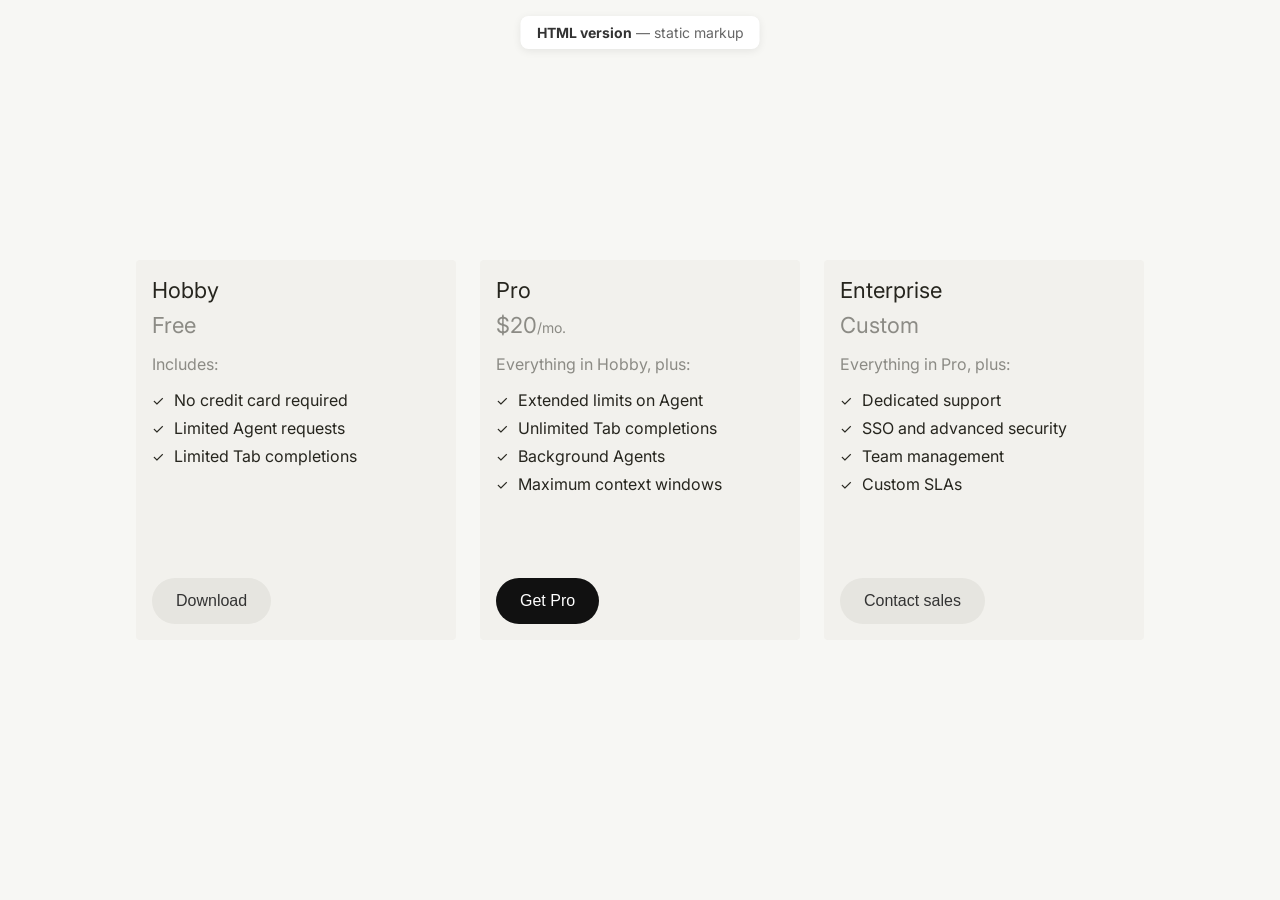
<file: index.html>
<!DOCTYPE html>
<html lang="en">
<head>
    <!-- Document basics -->
    <meta charset="UTF-8">
    <meta name="viewport" content="width=device-width, initial-scale=1.0">
    <title>Pricing Plans — HTML version</title>

    <!-- Fonts: preconnect speeds up Google Fonts loading -->
    <link rel="preconnect" href="https://fonts.googleapis.com">
    <link rel="preconnect" href="https://fonts.gstatic.com" crossorigin>
    <!-- Inter — weights 400–700 used across the page -->
    <link href="https://fonts.googleapis.com/css2?family=Inter:wght@400;500;600;700&display=swap" rel="stylesheet">

    <!-- Shared styles for both HTML and JSX versions -->
    <link rel="stylesheet" href="styles.css">
</head>
<body>
    <!-- Demo badge — identifies this as the static HTML version (not interactive) -->
    <p class="page-label"><strong>HTML version</strong> — static markup</p>

    <!-- Pricing cards row — plans sit side by side inside cards-container -->
    <div class="cards-container">

        <!-- Hobby plan card -->
        <div class="card">
            <div class="card-top">
                <h3 class="card-title">Hobby</h3>
                <p class="card-price">
                    <span class="card-price-amount">Free</span>
                </p>
                <div class="card-content">
                    <p class="includes-text">Includes:</p>
                    <ul class="features-list">
                        <li>
                            <span class="checkmark">✓</span>
                            No credit card required
                        </li>
                        <li>
                            <span class="checkmark">✓</span>
                            Limited Agent requests
                        </li>
                        <li>
                            <span class="checkmark">✓</span>
                            Limited Tab completions
                        </li>
                    </ul>
                </div>
            </div>
            <!-- Secondary (outlined-style) CTA -->
            <button class="download-button secondary">Download</button>
        </div>

        <!-- Pro plan card -->
        <div class="card">
            <div class="card-top">
                <h3 class="card-title">Pro</h3>
                <p class="card-price">
                    <span class="card-price-amount">$20</span>
                    <span class="card-price-period">/mo.</span>
                </p>
                <div class="card-content">
                    <p class="includes-text">Everything in Hobby, plus:</p>
                    <ul class="features-list">
                        <li>
                            <span class="checkmark">✓</span>
                            Extended limits on Agent
                        </li>
                        <li>
                            <span class="checkmark">✓</span>
                            Unlimited Tab completions
                        </li>
                        <li>
                            <span class="checkmark">✓</span>
                            Background Agents
                        </li>
                        <li>
                            <span class="checkmark">✓</span>
                            Maximum context windows
                        </li>
                    </ul>
                </div>
            </div>
            <!-- Primary (filled dark) CTA -->
            <button class="download-button primary">Get Pro</button>
        </div>
        
        <!-- Enterprise plan card — same structure as Hobby/Pro; copy this block to add more cards -->
        <div class="card">
            <div class="card-top">
                <h3 class="card-title">Enterprise</h3>
                <p class="card-price">
                    <span class="card-price-amount">Custom</span>
                </p>
                <div class="card-content">
                    <p class="includes-text">Everything in Pro, plus:</p>
                    <ul class="features-list">
                        <li>
                            <span class="checkmark">✓</span>
                            Dedicated support
                        </li>
                        <li>
                            <span class="checkmark">✓</span>
                            SSO and advanced security
                        </li>
                        <li>
                            <span class="checkmark">✓</span>
                            Team management
                        </li>
                        <li>
                            <span class="checkmark">✓</span>
                            Custom SLAs
                        </li>
                    </ul>
                </div>
            </div>
            <!-- Secondary CTA — matches Hobby button style -->
            <button class="download-button secondary">Contact sales</button>
        </div>

    </div>
</body>
</html>
</file>
<file: styles.css>
/* ==========================================================================
   Reset
   ========================================================================== */

* {
    margin: 0;
    padding: 0;
    box-sizing: border-box;
}


/* ==========================================================================
   Page layout
   ========================================================================== */

body {
    font-family: 'Inter', -apple-system, BlinkMacSystemFont, 'Segoe UI', Roboto, sans-serif;
    background-color: #f7f7f4;          /* Page background — warm off-white */
    display: flex;
    justify-content: center;
    align-items: center;
    min-height: 100vh;
    padding: 20px;
}


/* ==========================================================================
   Cards container
   Horizontal row of pricing cards, centered on the page
   ========================================================================== */

.cards-container {
    display: flex;
    flex-direction: row;
    gap: 24px;                          /* Space between cards */
    flex-wrap: nowrap;
    justify-content: center;
    align-items: flex-start;
}


/* ==========================================================================
   Card
   Individual pricing plan panel
   ========================================================================== */

.card {
    display: flex;
    flex-direction: column;
    min-height: 380px;                  /* Keeps both cards equal height */
    background-color: #f2f1ed;          /* Card surface — slightly darker than page */
    border-radius: 4px;
    padding: 16px;
    width: 320px;
    flex-shrink: 0;
}

.card-top {
    display: flex;
    flex-direction: column;
}


/* ==========================================================================
   Card typography
   ========================================================================== */

.card-title {
    font-size: 22px;
    line-height: 28px;
    font-weight: 400;
    color: #26251e;                     /* Primary text color */
    margin-bottom: 8px;
}

.card-price {
    font-size: 20px;
    color: rgba(38, 37, 30, 0.5);       /* Muted price row */
    display: inline-flex;
    align-items: baseline;
}

.card-price-amount {
    font-size: 22px;
    font-weight: 400;
    color: rgba(38, 37, 30, 0.5);
}

.card-price-period {
    font-size: 14px;                    /* "/mo." suffix — smaller than amount */
    color: rgba(38, 37, 30, 0.5);
}


/* ==========================================================================
   Feature list
   ========================================================================== */

.card-content {
    margin-bottom: 32px;                /* Space above the CTA button */
}

.includes-text {
    font-size: 16px;
    color: rgba(38, 37, 30, 0.5);       /* "Includes:" / "Everything in Hobby, plus:" */
    margin: 16px 0px;
}

.features-list {
    list-style: none;
    padding: 0;
}

.features-list li {
    display: flex;
    align-items: center;
    margin-bottom: 8px;
    font-size: 16px;
    color: #26251e;
}

.checkmark {
    color: #26251e;
    font-size: 14px;
    margin-right: 10px;
    font-weight: 400;
}


/* ==========================================================================
   Buttons
   Base styles + .primary / .secondary variants
   ========================================================================== */

.download-button {
    margin-top: auto;                   /* Pins button to bottom of card */
    width: fit-content;
    background-color: #e6e5e0;          /* Secondary default — light gray pill */
    border: none;
    border-radius: 999px;                 /* Full pill shape */
    padding: 14px 24px;
    font-size: 16px;
    font-weight: 500;
    color: #333;
    cursor: pointer;
    transition: background-color 0.2s ease;
}

.download-button:hover {
    background-color: #D8D6CE;
}

.download-button:active {
    background-color: #D8D6CE;
}

/* Primary CTA — dark filled button (Pro plan) */
.download-button.primary {
    background-color: #111;
    color: #fff;
}

.download-button.primary:hover {
    background-color: #333;
}

.download-button.primary:active {
    background-color: #333;
}

.download-button.tertiary {
    background-color: transparent;
    border: 1px solid #c2c1ba;
    color: #111;
}

.download-button.tertiary:hover {
    background-color: #dbdbd7;
}

.download-button.tertiary:active {
    background-color: #dbdbd7;
}
/* ==========================================================================
   Page label
   Fixed badge at top — shows which version (HTML vs JSX) is open
   ========================================================================== */

.page-label {
    position: fixed;
    top: 16px;
    left: 50%;
    transform: translateX(-50%);
    font-size: 14px;
    color: #666;
    background: #fff;
    padding: 8px 16px;
    border-radius: 8px;
    box-shadow: 0 2px 8px rgba(0,0,0,0.08);
}

.page-label strong {
    color: #333;
}
</file>
